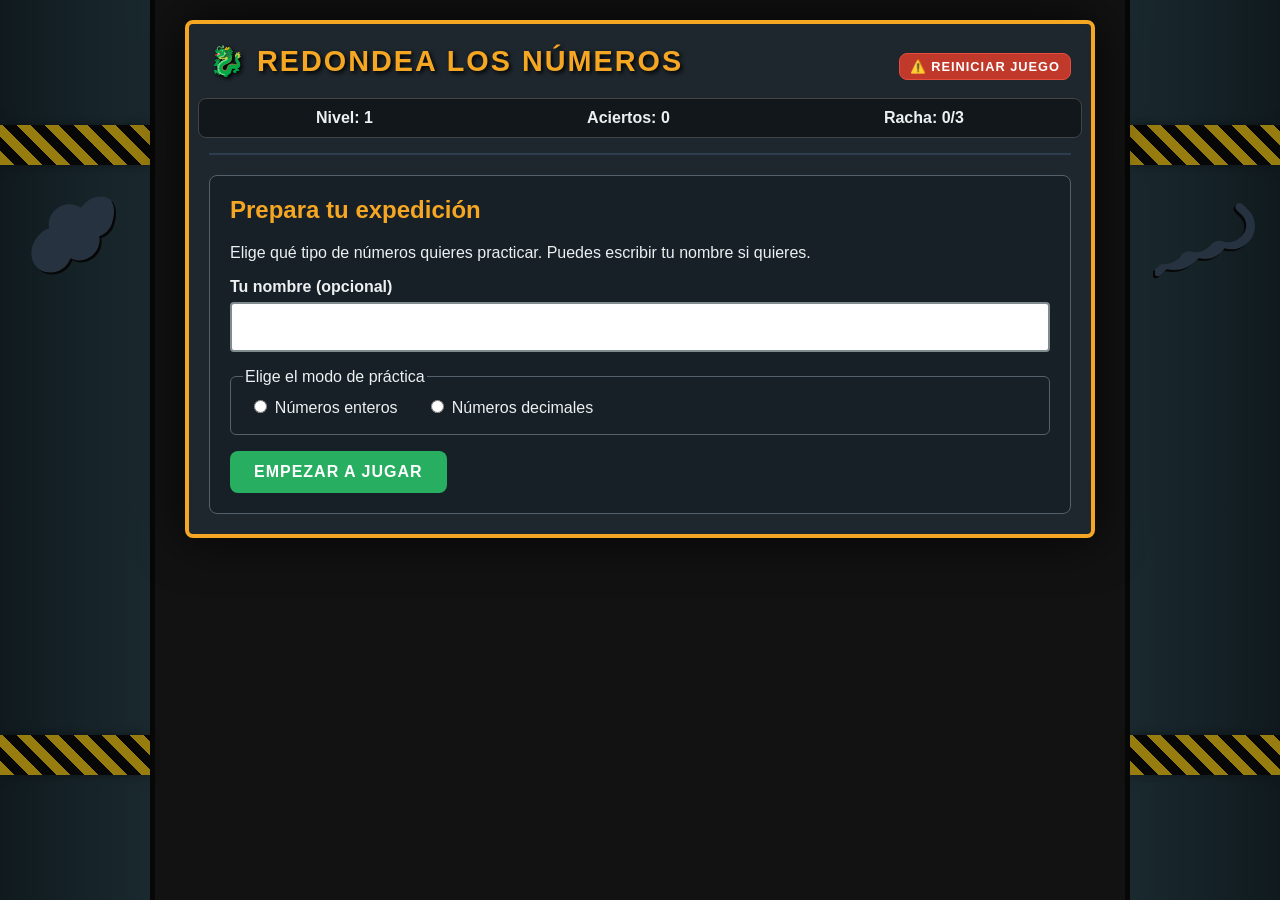
<file: index.html>
<!DOCTYPE html><html lang="es"><head><meta http-equiv="Content-Security-Policy" content="default-src 'self'; script-src 'self'; style-src 'self'; img-src 'self' data:; connect-src 'self'; object-src 'none'; base-uri 'self'; form-action 'self'">
    <meta charset="UTF-8">
    <meta name="viewport" content="width=device-width, initial-scale=1.0">
    <title>Redondea los números: Edición Jurásica</title>
    <link rel="stylesheet" href="styles.css">
</head>
<body>

<!-- Decoración Lateral Izquierda -->
<div class="side-panel side-left">
    <div class="caution-tape"></div>
    <svg class="dino-svg" viewBox="0 0 24 24">
        <path d="M20.6,3.6c-0.9-0.8-2.3-1.1-3.9-0.6c-1.3,0.4-2.4,1.3-3.2,2.4c-0.8-0.5-1.8-0.8-2.8-0.8c-2.8,0-5,2.2-5,5c0,0.3,0,0.5,0.1,0.8C4.2,10.9,2.8,12.3,2,14.1c-0.5,1.1-0.6,2.4-0.3,3.6c0.4,1.6,1.6,2.8,3.2,3.2c0.4,0.1,0.8,0.1,1.2,0.1c2.2,0,4.1-1.4,4.8-3.4c0.6,0.3,1.3,0.5,2,0.5c2.8,0,5-2.2,5-5c0-0.3,0-0.5-0.1-0.8c1.6-0.5,2.9-1.9,3.2-3.6C21.6,6.8,21.5,5,20.6,3.6z"></path>
    </svg>
    <div class="caution-tape caution-tape-lower"></div>
</div>

<!-- Decoración Lateral Derecha -->
<div class="side-panel side-right">
    <div class="caution-tape"></div>
    <svg class="dino-svg" viewBox="0 0 24 24" >
        <path d="M22,19c-1.7,0-3.2-0.8-4.2-2.1c-0.5-0.6-1.2-1-2-1c-0.2,0-0.4,0-0.6,0.1c-1.6,0.4-3.3-0.2-4.4-1.5c-0.6-0.7-1.5-1.1-2.4-1.1c-0.3,0-0.6,0.1-0.9,0.2c-1.6,0.5-3.4-0.2-4.5-1.6C1.8,10.6,1.8,8.7,3,7.4l1.4-1.4c0.4-0.4,0.4-1,0-1.4s-1-0.4-1.4,0L1.6,6C-0.5,8.1-0.5,11.5,1.5,13.6c1.5,1.6,3.7,2.2,5.8,1.6c0.2,0.2,0.4,0.5,0.7,0.8c1.4,1.5,3.5,2.1,5.5,1.5c0.2,0.2,0.5,0.5,0.8,0.8c1.3,1.4,3.2,2.1,5.1,2.1c0.6,0,1.2-0.1,1.8-0.2l1.4,1.4c0.4,0.4,1,0.4,1.4,0s0.4-1,0-1.4L22.6,19C22.4,19,22.2,19,22,19z"></path>
    </svg>
    <div class="caution-tape caution-tape-lower"></div>
</div>

<div class="main-layout">
    <div class="game-container">
        <header>
            <div class="header-top-row">
                <h1><span id="dino-icon">🦖</span> Redondea los Números</h1>
                <button id="btn-reset" class="btn-reset">⚠️ Reiniciar Juego</button>
            </div>
            <div class="stats-bar">
                <span id="level-display">Nivel: 1</span>
                <span id="score-display">Aciertos: 0</span>
                <span id="streak-display">Racha: 0/3</span>
            </div>
        </header>

        <section id="start-screen" class="start-screen" aria-labelledby="start-title">
            <h2 id="start-title">Prepara tu expedición</h2>
            <p>Elige qué tipo de números quieres practicar. Puedes escribir tu nombre si quieres.</p>
            <label for="player-name">Tu nombre (opcional)</label>
            <input id="player-name" type="text" maxlength="40" autocomplete="off">
            <fieldset>
                <legend>Elige el modo de práctica</legend>
                <label><input type="radio" name="game-mode" value="integer"> Números enteros</label>
                <label><input type="radio" name="game-mode" value="decimal"> Números decimales</label>
            </fieldset>
            <button id="btn-start" class="btn-check" type="button">Empezar a jugar</button>
        </section>

        <main id="game-board" hidden>
            <!-- Pregunta en formato frase -->
            <div class="question-box" aria-live="polite">
                Redondea el número <span id="question-number-display" class="highlight-number">000</span> a las <span id="question-target-display" class="highlight-text">...</span>
            </div>

            <div class="input-wrapper">
                <table role="grid" aria-label="Tabla de valor posicional, desde decenas de millón hasta milésimas">
                    <thead>
                        <tr>
                            <th>Número a redondear</th>
                            <th class="integer-large-column">Dmi<br><span class="table-detail">Dec. Millón</span></th>
                            <th class="integer-large-column">M<br><span class="table-detail">Millones</span></th>
                            <th class="integer-large-column">CM<br><span class="table-detail">Cent. Millar</span></th>
                            <th class="integer-large-column">DM<br><span class="table-detail">Dec. Millar</span></th>
                            <th>UM<br><span class="table-detail">Uni. Millar</span></th>
                            <th>C<br><span class="table-detail">Centenas</span></th>
                            <th>D<br><span class="table-detail">Decenas</span></th>
                            <th>U<br><span class="table-detail">Unidades</span></th>
                            <th class="decimal-column decimal-separator-column" aria-label="Coma decimal"><span aria-label="Coma decimal">,</span></th>
                            <th class="decimal-column">d<br><span class="table-detail">Décimas</span></th>
                            <th class="decimal-column">c<br><span class="table-detail">Centésimas</span></th>
                            <th class="decimal-column">m<br><span class="table-detail">Milésimas</span></th>
                        </tr>
                    </thead>
                    <tbody>
                        <!-- Fila 1: Descomposición -->
                        <tr class="row-decompose">
                            <td class="col-number">
                                <span class="row-label">1. Coloca el número:</span>
                                <span id="table-original-number" class="original-number"></span>
                            </td>
                            <td class="integer-large-column"><label class="digit-input-label" for="src-dmi">Decenas de millón del número original</label><input type="text" id="src-dmi" maxlength="1" aria-label="Decenas de millón del número original"></td>
                            <td class="integer-large-column"><label class="digit-input-label" for="src-m">Millones del número original</label><input type="text" id="src-m" maxlength="1" aria-label="Millones del número original"></td>
                            <td class="integer-large-column"><label class="digit-input-label" for="src-cm">Centenas de millar del número original</label><input type="text" id="src-cm" maxlength="1" aria-label="Centenas de millar del número original"></td>
                            <td class="integer-large-column"><label class="digit-input-label" for="src-dm">Decenas de millar del número original</label><input type="text" id="src-dm" maxlength="1" aria-label="Decenas de millar del número original"></td>
                            <td><label class="digit-input-label" for="src-um">Unidades de millar del número original</label><input type="text" id="src-um" maxlength="1" aria-label="Unidades de millar del número original"></td>
                            <td><label class="digit-input-label" for="src-c">Centenas del número original</label><input type="text" id="src-c" maxlength="1" aria-label="Centenas del número original"></td>
                            <td><label class="digit-input-label" for="src-d">Decenas del número original</label><input type="text" id="src-d" maxlength="1" aria-label="Decenas del número original"></td>
                            <td><label class="digit-input-label" for="src-u">Unidades del número original</label><input type="text" id="src-u" maxlength="1" aria-label="Unidades del número original"></td>
                            <td class="decimal-column decimal-separator-column" aria-label="Coma decimal"><span>,</span></td>
                            <td class="decimal-column"><label class="digit-input-label" for="src-tenths">Décimas del número original</label><input type="text" id="src-tenths" maxlength="1" aria-label="Décimas del número original"></td>
                            <td class="decimal-column"><label class="digit-input-label" for="src-hundredths">Centésimas del número original</label><input type="text" id="src-hundredths" maxlength="1" aria-label="Centésimas del número original"></td>
                            <td class="decimal-column"><label class="digit-input-label" for="src-thousandths">Milésimas del número original</label><input type="text" id="src-thousandths" maxlength="1" aria-label="Milésimas del número original"></td>
                        </tr>
                        
                        <tr class="spacer-row"><td colspan="13"></td></tr>

                        <!-- Fila 2: Resultado -->
                        <tr class="row-round">
                            <td class="col-number">
                                <span class="row-label">2. Resultado:</span>
                                <span class="rounded-label">Redondeado</span>
                            </td>
                            <td class="integer-large-column"><label class="digit-input-label" for="res-dmi">Decenas de millón del resultado redondeado</label><input type="text" id="res-dmi" maxlength="1" aria-label="Decenas de millón del resultado redondeado"></td>
                            <td class="integer-large-column"><label class="digit-input-label" for="res-m">Millones del resultado redondeado</label><input type="text" id="res-m" maxlength="1" aria-label="Millones del resultado redondeado"></td>
                            <td class="integer-large-column"><label class="digit-input-label" for="res-cm">Centenas de millar del resultado redondeado</label><input type="text" id="res-cm" maxlength="1" aria-label="Centenas de millar del resultado redondeado"></td>
                            <td class="integer-large-column"><label class="digit-input-label" for="res-dm">Decenas de millar del resultado redondeado</label><input type="text" id="res-dm" maxlength="1" aria-label="Decenas de millar del resultado redondeado"></td>
                            <td><label class="digit-input-label" for="res-um">Unidades de millar del resultado redondeado</label><input type="text" id="res-um" maxlength="1" aria-label="Unidades de millar del resultado redondeado"></td>
                            <td><label class="digit-input-label" for="res-c">Centenas del resultado redondeado</label><input type="text" id="res-c" maxlength="1" aria-label="Centenas del resultado redondeado"></td>
                            <td><label class="digit-input-label" for="res-d">Decenas del resultado redondeado</label><input type="text" id="res-d" maxlength="1" aria-label="Decenas del resultado redondeado"></td>
                            <td><label class="digit-input-label" for="res-u">Unidades del resultado redondeado</label><input type="text" id="res-u" maxlength="1" aria-label="Unidades del resultado redondeado"></td>
                            <td class="decimal-column decimal-separator-column" aria-label="Coma decimal"><span>,</span></td>
                            <td class="decimal-column"><label class="digit-input-label" for="res-tenths">Décimas del resultado redondeado</label><input type="text" id="res-tenths" maxlength="1" aria-label="Décimas del resultado redondeado"></td>
                            <td class="decimal-column"><label class="digit-input-label" for="res-hundredths">Centésimas del resultado redondeado</label><input type="text" id="res-hundredths" maxlength="1" aria-label="Centésimas del resultado redondeado"></td>
                            <td class="decimal-column"><label class="digit-input-label" for="res-thousandths">Milésimas del resultado redondeado</label><input type="text" id="res-thousandths" maxlength="1" aria-label="Milésimas del resultado redondeado"></td>
                        </tr>
                    </tbody>
                </table>
            </div>

            <div id="feedback-area" role="alert"></div>

            <div class="controls">
                <button id="btn-check" class="btn-check">Comprobar ✅</button>
                <button id="btn-hint" class="btn-hint">Pista 💡</button>
                <button id="btn-solve" class="btn-solve">Ver Solución 👁️</button>
                <button id="btn-custom" class="btn-custom">🛠️ Elegir Número</button>
                <button id="btn-next" class="btn-next">Siguiente ➡️</button>
            </div>
        </main>
    </div>
</div>

<!-- MODAL DE NIVEL -->
<div id="level-modal" class="modal-overlay">
    <div class="modal-content" role="dialog" aria-modal="true" aria-labelledby="level-modal-title">
        <div id="level-modal-title" class="modal-title">¡Nivel Completado!</div>
        <div class="modal-icon">🦖🔓</div>
        <p class="modal-intro">¡Acceso concedido a la siguiente zona!</p>
        <p class="modal-secondary">Nueva dificultad desbloqueada.</p>
        <button id="btn-level-continue" class="button btn-modal">Continuar Expedición</button>
    </div>
</div>

<!-- MODAL DE NÚMERO PERSONALIZADO -->
<div id="custom-modal" class="modal-overlay">
    <div class="modal-content" role="dialog" aria-modal="true" aria-labelledby="custom-modal-title">
        <div id="custom-modal-title" class="modal-title">Configurar Misión</div>
        <p class="custom-intro">Introduce un número para practicar.</p>
        
        <div class="custom-form-group">
            <label for="custom-input-number">1. Escribe el número:</label>
            <input type="text" id="custom-input-number" placeholder="Ej: 1450 o 12,5" inputmode="decimal" aria-describedby="custom-number-help">
            <small id="custom-number-help">Enteros: de 0 a 9 999 999. Decimales: de 0 a 9 999,999.</small>
        </div>

        <div class="custom-form-group">
            <label for="custom-target-select">2. ¿A qué quieres redondear?</label>
            <select id="custom-target-select" disabled="">
                <option value="">-- Escribe un número primero --</option>
            </select>
        </div>

        <button id="btn-custom-start" class="button btn-modal">¡A jugar!</button>
        <button id="btn-custom-cancel" class="button btn-cancel">Cancelar</button>
    </div>
</div>

<script src="app.js" defer></script>



</body></html>
</file>
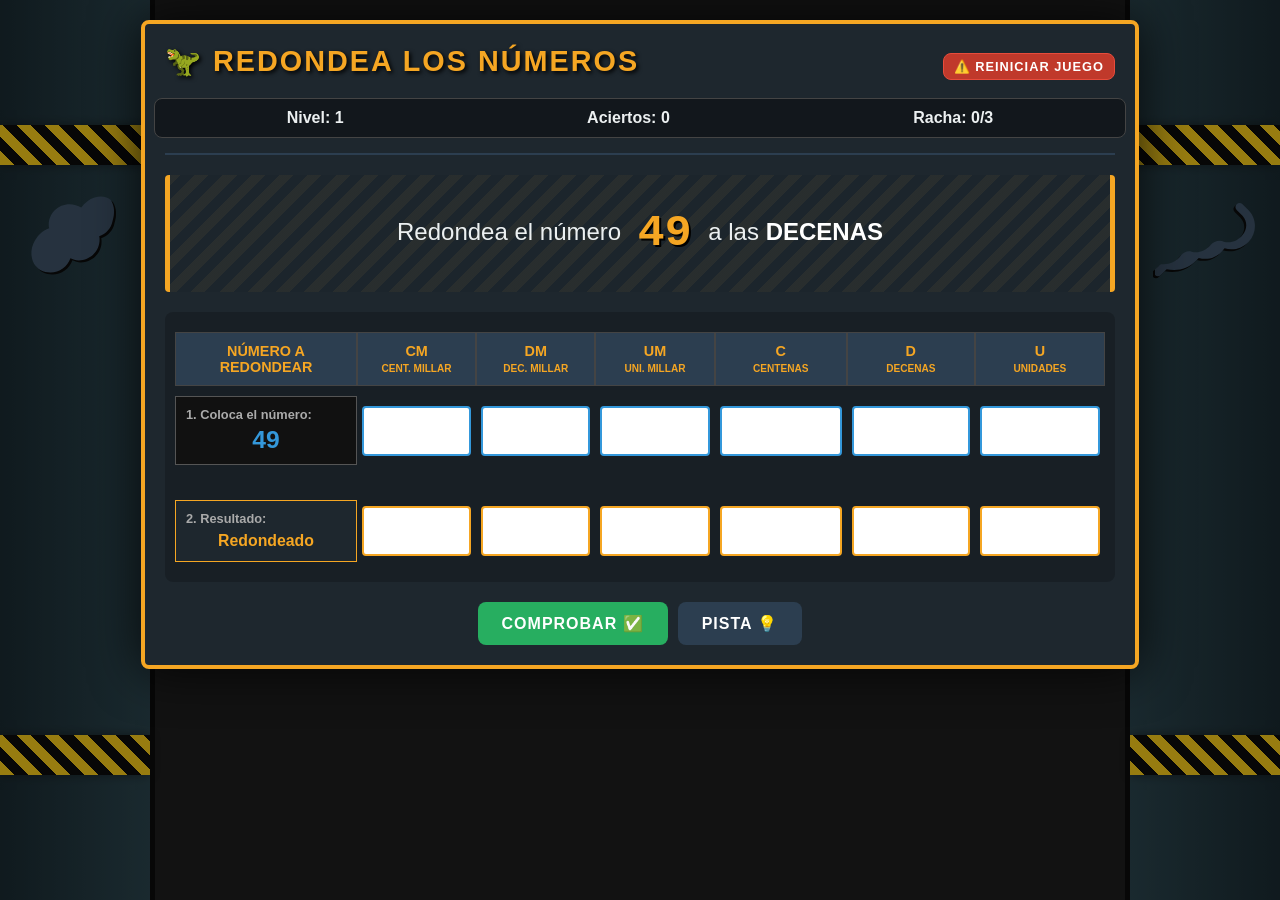
<file: Redondea Numeros.html>
<!DOCTYPE html><html lang="es"><head><meta name="x-poe-datastore-behavior" content="local_only"><meta http-equiv="Content-Security-Policy" content="default-src 'self' 'unsafe-inline' 'unsafe-eval' data: blob: https://cdnjs.cloudflare.com https://cdn.jsdelivr.net https://code.jquery.com https://unpkg.com https://d3js.org https://threejs.org https://cdn.plot.ly https://stackpath.bootstrapcdn.com https://maps.googleapis.com https://cdn.tailwindcss.com https://ajax.googleapis.com https://kit.fontawesome.com https://cdn.datatables.net https://maxcdn.bootstrapcdn.com https://code.highcharts.com https://tako-static-assets-production.s3.amazonaws.com https://www.youtube.com https://fonts.googleapis.com https://fonts.gstatic.com https://pfst.cf2.poecdn.net https://puc.poecdn.net https://i.imgur.com https://wikimedia.org https://*.icons8.com https://*.giphy.com https://picsum.photos https://images.unsplash.com; frame-src 'self' https://www.youtube.com https://trytako.com; child-src 'self'; manifest-src 'self'; worker-src 'self'; upgrade-insecure-requests; block-all-mixed-content;">
    <meta charset="UTF-8">
    <meta name="viewport" content="width=device-width, initial-scale=1.0">
    <title>Redondea los números: Edición Jurásica</title>
    <style>
        :root {
            --primary-color: #f5a623; /* Ámbar jurásico */
            --secondary-color: #2c3e50; /* Gris oscuro */
            --bg-color: #121212; /* Fondo casi negro */
            --panel-bg: #1e272e;
            --text-color: #ecf0f1;
            --success: #27ae60;
            --error: #c0392b;
            --border-radius: 8px;
            --input-bg: #fff;
            --warning-stripe: repeating-linear-gradient(
                45deg,
                #f1c40f,
                #f1c40f 10px,
                #000 10px,
                #000 20px
            );
        }

        body {
            font-family: 'Segoe UI', Tahoma, Geneva, Verdana, sans-serif;
            background-color: var(--bg-color);
            color: var(--text-color);
            margin: 0;
            padding: 0;
            min-height: 100vh;
            display: flex;
            justify-content: center;
            overflow-x: hidden;
        }

        /* --- DECORACIÓN LATERAL (JURASSIC THEME) --- */
        .side-panel {
            width: 150px;
            height: 100vh;
            position: fixed;
            top: 0;
            display: flex;
            flex-direction: column;
            align-items: center;
            justify-content: center;
            z-index: 0;
            opacity: 0.6;
        }

        .side-left { left: 0; border-right: 5px solid #000; background: linear-gradient(to right, #0f2027, #203a43); }
        .side-right { right: 0; border-left: 5px solid #000; background: linear-gradient(to left, #0f2027, #203a43); }

        .caution-tape {
            width: 100%;
            height: 40px;
            background: var(--warning-stripe);
            margin: 20px 0;
            box-shadow: 0 0 10px rgba(0,0,0,0.5);
        }

        .dino-svg {
            width: 100px;
            height: 100px;
            fill: #34495e;
            filter: drop-shadow(2px 2px 0px #000);
        }

        /* --- CONTENEDOR PRINCIPAL --- */
        .main-layout {
            position: relative;
            z-index: 1;
            padding: 20px;
            width: 100%;
            max-width: 950px;
            display: flex;
            flex-direction: column;
            align-items: center;
        }

        .game-container {
            background-color: var(--panel-bg);
            border: 4px solid var(--primary-color);
            border-radius: var(--border-radius);
            padding: 20px;
            width: 100%;
            box-shadow: 0 0 50px rgba(0, 0, 0, 0.8);
            position: relative;
        }

        /* Header & Stats */
        header {
            display: flex;
            flex-direction: column;
            align-items: center;
            margin-bottom: 20px;
            border-bottom: 2px solid var(--secondary-color);
            padding-bottom: 15px;
            position: relative;
        }

        h1 {
            color: var(--primary-color);
            text-transform: uppercase;
            letter-spacing: 2px;
            margin: 0 0 10px 0;
            font-size: 1.8rem;
            text-shadow: 2px 2px 4px #000;
        }

        .header-top-row {
            width: 100%;
            display: flex;
            justify-content: space-between;
            align-items: center;
            margin-bottom: 10px;
        }

        .btn-reset {
            background-color: #c0392b;
            color: white;
            font-size: 0.8rem;
            padding: 5px 10px;
            border: 1px solid #e74c3c;
        }

        .stats-bar {
            display: flex;
            justify-content: space-around;
            width: 100%;
            font-weight: bold;
            background: rgba(0,0,0,0.4);
            padding: 10px;
            border-radius: var(--border-radius);
            border: 1px solid #444;
        }

        /* Question Area */
        .question-box {
            text-align: center;
            font-size: 1.5rem;
            margin: 20px 0;
            padding: 25px;
            background: repeating-linear-gradient(
                -45deg,
                rgba(245, 166, 35, 0.05),
                rgba(245, 166, 35, 0.05) 10px,
                rgba(0, 0, 0, 0.05) 10px,
                rgba(0, 0, 0, 0.05) 20px
            );
            border-left: 5px solid var(--primary-color);
            border-right: 5px solid var(--primary-color);
            line-height: 1.5;
            border-radius: 4px;
        }

        .highlight-number {
            color: var(--primary-color);
            font-weight: 900;
            font-family: 'Courier New', Courier, monospace;
            font-size: 2.8rem;
            padding: 0 10px;
            vertical-align: middle;
            text-shadow: 2px 2px 0px #000;
        }

        .highlight-text {
            color: #fff;
            font-weight: bold;
            text-decoration: underline decoration-var(--primary-color);
            text-transform: uppercase;
        }

        /* Input Table */
        .input-wrapper {
            overflow-x: auto;
            margin-bottom: 20px;
            background: rgba(0,0,0,0.2);
            padding: 10px;
            border-radius: 8px;
        }

        table {
            width: 100%;
            border-collapse: separate;
            border-spacing: 0 10px;
            min-width: 700px;
        }

        th {
            background-color: var(--secondary-color);
            color: var(--primary-color);
            padding: 10px;
            font-size: 0.9rem;
            text-transform: uppercase;
            border: 1px solid #444;
        }

        .col-number {
            width: 160px;
            background-color: #111;
            font-weight: bold;
            font-size: 1.1rem;
            color: #fff;
            border: 1px solid #555;
            vertical-align: middle;
            padding: 10px;
        }

        td { padding: 5px; text-align: center; }

        /* Input Styling */
        input[type="text"], input[type="number"] {
            width: 100%;
            height: 50px;
            font-size: 1.5rem;
            text-align: center;
            background-color: var(--input-bg);
            color: #000;
            border: 2px solid #7f8c8d;
            border-radius: 4px;
            box-sizing: border-box;
            font-family: 'Courier New', monospace;
            transition: border 0.2s, background 0.2s;
        }

        input[type="text"]:focus {
            border-color: var(--primary-color);
            outline: none;
            background-color: #fff8e1;
        }

        .row-label {
            font-size: 0.8rem; 
            display: block; 
            color: #aaa; 
            margin-bottom: 4px;
            text-align: left;
        }

        .row-decompose input { border-color: #3498db; }
        .row-round input { border-color: var(--primary-color); font-weight: bold; }

        /* Controls */
        .controls {
            display: flex;
            flex-wrap: wrap;
            gap: 10px;
            justify-content: center;
            margin-top: 20px;
        }

        button {
            padding: 12px 24px;
            font-size: 1rem;
            cursor: pointer;
            border: none;
            border-radius: var(--border-radius);
            font-weight: bold;
            transition: transform 0.1s, opacity 0.2s, box-shadow 0.2s;
            text-transform: uppercase;
            letter-spacing: 1px;
        }

        button:active { transform: scale(0.98); }
        button:hover { box-shadow: 0 0 10px rgba(255,255,255,0.2); }
        
        .btn-check { background-color: var(--success); color: white; }
        .btn-next { background-color: var(--primary-color); color: #000; display: none; }
        .btn-hint { background-color: var(--secondary-color); color: white; }
        .btn-solve { background-color: #7f8c8d; color: white; display: none; /* Oculto inicialmente */ }

        /* Feedback Area */
        #feedback-area {
            margin-top: 20px;
            padding: 15px;
            border-radius: var(--border-radius);
            text-align: center;
            display: none;
            animation: fadeIn 0.3s ease-in;
        }

        /* --- MODAL DE NIVEL --- */
        .modal-overlay {
            position: fixed;
            top: 0; left: 0; width: 100%; height: 100%;
            background: rgba(0,0,0,0.85);
            backdrop-filter: blur(5px);
            z-index: 1000;
            display: none;
            justify-content: center;
            align-items: center;
        }

        .modal-content {
            background: #1e272e;
            border: 4px solid var(--primary-color);
            padding: 40px;
            text-align: center;
            border-radius: 15px;
            box-shadow: 0 0 50px var(--primary-color);
            max-width: 500px;
            width: 90%;
            animation: popIn 0.5s cubic-bezier(0.175, 0.885, 0.32, 1.275);
            position: relative;
            overflow: hidden;
        }

        /* Cinta de precaución en el modal */
        .modal-content::before {
            content: "";
            position: absolute;
            top: 0; left: 0; width: 100%; height: 15px;
            background: var(--warning-stripe);
        }
        .modal-content::after {
            content: "";
            position: absolute;
            bottom: 0; left: 0; width: 100%; height: 15px;
            background: var(--warning-stripe);
        }

        .modal-title {
            font-size: 2rem;
            color: var(--primary-color);
            margin-bottom: 10px;
            text-transform: uppercase;
        }

        .modal-icon {
            font-size: 4rem;
            margin: 20px 0;
            display: block;
        }

        .btn-modal {
            background-color: var(--primary-color);
            color: #000;
            margin-top: 20px;
            font-size: 1.2rem;
            width: 100%;
        }

        @keyframes fadeIn { from { opacity: 0; } to { opacity: 1; } }
        @keyframes popIn { from { transform: scale(0.5); opacity: 0; } to { transform: scale(1); opacity: 1; } }

        .feedback-success { background-color: rgba(39, 174, 96, 0.2); border: 1px solid var(--success); }
        .feedback-error { background-color: rgba(192, 57, 43, 0.2); border: 1px solid var(--error); }
        .feedback-warning { background-color: rgba(243, 156, 18, 0.2); border: 1px solid #f39c12; }

        /* Responsive */
        @media (max-width: 1100px) {
            .side-panel { display: none; }
        }

        @media (max-width: 600px) {
            h1 { font-size: 1.4rem; }
            .question-box { font-size: 1.1rem; }
            .highlight-number { font-size: 2rem; display: block; margin: 5px 0; }
            td input { font-size: 1.2rem; height: 40px; }
            th { font-size: 0.7rem; padding: 5px; }
            .col-number { width: 90px; font-size: 0.9rem; }
            .header-top-row { flex-direction: column; gap: 10px; }
        }
    </style>
<script src="https://puc.poecdn.net/authenticated_preview_page/syncedState.3f7572448765332f3047.js"></script></head>
<body>

<!-- Decoración Lateral Izquierda -->
<div class="side-panel side-left">
    <div class="caution-tape"></div>
    <svg class="dino-svg" viewBox="0 0 24 24">
        <path d="M20.6,3.6c-0.9-0.8-2.3-1.1-3.9-0.6c-1.3,0.4-2.4,1.3-3.2,2.4c-0.8-0.5-1.8-0.8-2.8-0.8c-2.8,0-5,2.2-5,5c0,0.3,0,0.5,0.1,0.8C4.2,10.9,2.8,12.3,2,14.1c-0.5,1.1-0.6,2.4-0.3,3.6c0.4,1.6,1.6,2.8,3.2,3.2c0.4,0.1,0.8,0.1,1.2,0.1c2.2,0,4.1-1.4,4.8-3.4c0.6,0.3,1.3,0.5,2,0.5c2.8,0,5-2.2,5-5c0-0.3,0-0.5-0.1-0.8c1.6-0.5,2.9-1.9,3.2-3.6C21.6,6.8,21.5,5,20.6,3.6z"></path>
    </svg>
    <div class="caution-tape" style="margin-top: 50vh"></div>
</div>

<!-- Decoración Lateral Derecha -->
<div class="side-panel side-right">
    <div class="caution-tape"></div>
    <svg class="dino-svg" viewBox="0 0 24 24" style="transform: scaleX(-1);">
        <path d="M22,19c-1.7,0-3.2-0.8-4.2-2.1c-0.5-0.6-1.2-1-2-1c-0.2,0-0.4,0-0.6,0.1c-1.6,0.4-3.3-0.2-4.4-1.5c-0.6-0.7-1.5-1.1-2.4-1.1c-0.3,0-0.6,0.1-0.9,0.2c-1.6,0.5-3.4-0.2-4.5-1.6C1.8,10.6,1.8,8.7,3,7.4l1.4-1.4c0.4-0.4,0.4-1,0-1.4s-1-0.4-1.4,0L1.6,6C-0.5,8.1-0.5,11.5,1.5,13.6c1.5,1.6,3.7,2.2,5.8,1.6c0.2,0.2,0.4,0.5,0.7,0.8c1.4,1.5,3.5,2.1,5.5,1.5c0.2,0.2,0.5,0.5,0.8,0.8c1.3,1.4,3.2,2.1,5.1,2.1c0.6,0,1.2-0.1,1.8-0.2l1.4,1.4c0.4,0.4,1,0.4,1.4,0s0.4-1,0-1.4L22.6,19C22.4,19,22.2,19,22,19z"></path>
    </svg>
    <div class="caution-tape" style="margin-top: 50vh"></div>
</div>

<div class="main-layout">
    <div class="game-container">
        <header>
            <div class="header-top-row">
                <h1><span id="dino-icon">🦖</span> Redondea los Números</h1>
                <button id="btn-reset" class="btn-reset" onclick="game.resetGame()">⚠️ Reiniciar Juego</button>
            </div>
            <div class="stats-bar">
                <span id="level-display">Nivel: 1</span>
                <span id="score-display">Aciertos: 0</span>
                <span id="streak-display">Racha: 0/3</span>
            </div>
        </header>

        <main>
            <!-- Pregunta en formato frase -->
            <div class="question-box" aria-live="polite">
                Redondea el número <span id="question-number-display" class="highlight-number">000</span> a las <span id="question-target-display" class="highlight-text">...</span>
            </div>

            <div class="input-wrapper">
                <table role="grid" aria-label="Tabla de valor posicional">
                    <thead>
                        <tr>
                            <th>Número a redondear</th>
                            <th>CM<br><span style="font-size:0.7em">Cent. Millar</span></th>
                            <th>DM<br><span style="font-size:0.7em">Dec. Millar</span></th>
                            <th>UM<br><span style="font-size:0.7em">Uni. Millar</span></th>
                            <th>C<br><span style="font-size:0.7em">Centenas</span></th>
                            <th>D<br><span style="font-size:0.7em">Decenas</span></th>
                            <th>U<br><span style="font-size:0.7em">Unidades</span></th>
                        </tr>
                    </thead>
                    <tbody>
                        <!-- Fila 1: Descomposición -->
                        <tr class="row-decompose">
                            <td class="col-number">
                                <span class="row-label">1. Coloca el número:</span>
                                <span id="table-original-number" style="font-size:1.4em; color: #3498db;"></span>
                            </td>
                            <td><input type="text" id="src-cm" maxlength="1"></td>
                            <td><input type="text" id="src-dm" maxlength="1"></td>
                            <td><input type="text" id="src-um" maxlength="1"></td>
                            <td><input type="text" id="src-c" maxlength="1"></td>
                            <td><input type="text" id="src-d" maxlength="1"></td>
                            <td><input type="text" id="src-u" maxlength="1"></td>
                        </tr>
                        
                        <tr><td colspan="7" style="height:5px; background:transparent;"></td></tr>

                        <!-- Fila 2: Resultado -->
                        <tr class="row-round">
                            <td class="col-number" style="background-color: #1e272e; border-color: var(--primary-color);">
                                <span class="row-label">2. Resultado:</span>
                                <span style="color:var(--primary-color); font-size:0.9em;">Redondeado</span>
                            </td>
                            <td><input type="text" id="res-cm" maxlength="1"></td>
                            <td><input type="text" id="res-dm" maxlength="1"></td>
                            <td><input type="text" id="res-um" maxlength="1"></td>
                            <td><input type="text" id="res-c" maxlength="1"></td>
                            <td><input type="text" id="res-d" maxlength="1"></td>
                            <td><input type="text" id="res-u" maxlength="1"></td>
                        </tr>
                    </tbody>
                </table>
            </div>

            <div id="feedback-area" role="alert"></div>

            <div class="controls">
                <button id="btn-check" class="btn-check" onclick="game.checkAnswer()">Comprobar ✅</button>
                <button id="btn-hint" class="btn-hint" onclick="game.showHint()">Pista 💡</button>
                <button id="btn-solve" class="btn-solve" onclick="game.showSolution()">Ver Solución 👁️</button>
                <button id="btn-next" class="btn-next" onclick="game.nextQuestion()">Siguiente ➡️</button>
            </div>
        </main>
    </div>
</div>

<!-- MODAL DE NIVEL -->
<div id="level-modal" class="modal-overlay">
    <div class="modal-content">
        <div class="modal-title">¡Nivel Completado!</div>
        <div class="modal-icon">🦖🔓</div>
        <p style="font-size: 1.2rem;">¡Acceso concedido a la siguiente zona!</p>
        <p style="color: #aaa;">Nueva dificultad desbloqueada.</p>
        <button class="button btn-modal" onclick="game.closeModal()">Continuar Expedición</button>
    </div>
</div>

<script>
const Game = {
    state: {
        level: 1, 
        score: 0,
        streak: 0, 
        streakTarget: 3, 
        currentNumber: 0,
        currentTarget: '', 
        currentTargetValue: 10, 
        isAnswered: false
    },

    dinoEmojis: ['🦖', '🦕', '🦎', '🐊', '🐉', '🦴', '🥚'],

    places: [
        { val: 1, label: 'unidades', id: 'u' },
        { val: 10, label: 'decenas', id: 'd' },
        { val: 100, label: 'centenas', id: 'c' },
        { val: 1000, label: 'unidades de millar', id: 'um' },
        { val: 10000, label: 'decenas de millar', id: 'dm' },
        { val: 100000, label: 'centenas de millar', id: 'cm' }
    ],

    init: function() {
        this.randomizeHeaderDino();
        this.loadProgress();
        this.setupInputs();
        this.nextQuestion();
    },

    randomizeHeaderDino: function() {
        const randomIndex = Math.floor(Math.random() * this.dinoEmojis.length);
        document.getElementById('dino-icon').textContent = this.dinoEmojis[randomIndex];
    },

    loadProgress: function() {
        try {
            const saved = localStorage.getItem('jurassicRoundGame_v4');
            if (saved) {
                const data = JSON.parse(saved);
                this.state.level = data.level || 1;
                this.state.score = data.score || 0;
            }
        } catch (e) {
            console.warn("Modo Sandbox: Sin persistencia.");
        }
        this.updateStats();
    },

    saveProgress: function() {
        try {
            localStorage.setItem('jurassicRoundGame_v4', JSON.stringify({
                level: this.state.level,
                score: this.state.score
            }));
        } catch (e) {}
    },

    resetGame: function() {
        if(!confirm("¿Estás seguro de que quieres reiniciar todo el progreso?")) return;
        
        try {
            localStorage.removeItem('jurassicRoundGame_v4');
        } catch (e) {}
        
        this.state.level = 1;
        this.state.score = 0;
        this.state.streak = 0;
        this.state.isAnswered = false;
        
        this.randomizeHeaderDino(); // Nuevo dino al reiniciar
        this.updateStats();
        this.nextQuestion();
        this.showFeedback("Sistema reiniciado. Bienvenido de nuevo al parque.", "neutral");
    },

    setupInputs: function() {
        const inputs = document.querySelectorAll('input[type="text"]');
        
        // Orden lógico de los inputs para el salto automático
        const inputOrder = [
            'src-cm', 'src-dm', 'src-um', 'src-c', 'src-d', 'src-u',
            'res-cm', 'res-dm', 'res-um', 'res-c', 'res-d', 'res-u'
        ];

        inputs.forEach(inp => {
            inp.addEventListener('input', (e) => {
                // Solo números
                e.target.value = e.target.value.replace(/[^0-9]/g, '');
                
                // Auto-focus al siguiente campo si se escribe un dígito
                if (e.target.value.length === 1) {
                    const currentId = e.target.id;
                    const currentIndex = inputOrder.indexOf(currentId);
                    
                    if (currentIndex !== -1 && currentIndex < inputOrder.length - 1) {
                        const nextId = inputOrder[currentIndex + 1];
                        const nextElement = document.getElementById(nextId);
                        if (nextElement) {
                            nextElement.focus();
                            // Opcional: Seleccionar el contenido si ya hay algo
                            nextElement.select();
                        }
                    }
                }
            });

            inp.addEventListener('keydown', (e) => {
                if(e.key === "Enter") this.checkAnswer();
            });
        });
    },

    nextQuestion: function() {
        this.state.isAnswered = false;
        this.resetUI();

        const digits = this.state.level + 1; 
        let min = Math.pow(10, digits - 1);
        if (min < 11) min = 11; 
        const max = Math.pow(10, digits) - 1;

        this.state.currentNumber = Math.floor(Math.random() * (max - min + 1)) + min;

        const validPlaces = this.places.filter(p => p.val > 1 && p.val <= this.state.currentNumber);
        
        const targetPlace = validPlaces.length > 0 
            ? validPlaces[Math.floor(Math.random() * validPlaces.length)] 
            : this.places[1];

        this.state.currentTarget = targetPlace.label;
        this.state.currentTargetValue = targetPlace.val;

        document.getElementById('question-number-display').textContent = this.formatNumber(this.state.currentNumber);
        document.getElementById('question-target-display').textContent = this.state.currentTarget;
        document.getElementById('table-original-number').textContent = this.formatNumber(this.state.currentNumber);
        
        document.querySelectorAll('input').forEach(i => i.value = '');
    },

    calculateCorrectAnswer: function() {
        const n = this.state.currentNumber;
        const p = this.state.currentTargetValue;
        return Math.round(n / p) * p;
    },

    readNumberFromRow: function(prefix) {
        const ids = ['cm', 'dm', 'um', 'c', 'd', 'u'];
        let total = 0;
        let isEmpty = true;
        
        ids.forEach(suffix => {
            const el = document.getElementById(`${prefix}-${suffix}`);
            if(el.value !== '') {
                isEmpty = false;
                let mult = 1;
                if(suffix === 'd') mult = 10;
                if(suffix === 'c') mult = 100;
                if(suffix === 'um') mult = 1000;
                if(suffix === 'dm') mult = 10000;
                if(suffix === 'cm') mult = 100000;
                total += parseInt(el.value) * mult;
            }
        });
        return { val: total, isEmpty: isEmpty };
    },

    checkAnswer: function() {
        if (this.state.isAnswered) return;

        // PASO 1: Validar descomposición
        const row1 = this.readNumberFromRow('src');
        
        if (row1.isEmpty) {
            this.showFeedback("Paso 1: Primero coloca las cifras del número original en la primera fila.", "warning");
            return;
        }

        if (row1.val !== this.state.currentNumber) {
            this.showFeedback(`Paso 1 Incorrecto: Has escrito mal el número original. Revisa las cifras.`, "warning");
            return;
        }

        // PASO 2: Validar redondeo
        const row2 = this.readNumberFromRow('res');
        if (row2.isEmpty) {
            this.showFeedback("Paso 2: ¡Bien colocado! Ahora escribe el número redondeado en la segunda fila.", "warning");
            return;
        }
        const userResultVal = row2.val;

        const correctNum = this.calculateCorrectAnswer();

        this.state.isAnswered = true;
        const btnNext = document.getElementById('btn-next');
        const btnCheck = document.getElementById('btn-check');

        if (userResultVal === correctNum) {
            this.state.score++;
            this.state.streak++;
            this.showFeedback(`¡Excelente! ${this.state.currentNumber} redondeado a ${this.state.currentTarget} es ${this.formatNumber(correctNum)}.`, "success");
            
            if (this.state.streak >= this.state.streakTarget && this.state.level < 5) {
                this.showLevelModal();
            } else {
                btnCheck.style.display = 'none';
                btnNext.style.display = 'inline-block';
                btnNext.focus();
            }
            
            this.saveProgress();
            this.updateStats();

        } else {
            this.state.streak = 0;
            this.updateStats();
            this.showFeedback(`Has colocado bien el número, pero el redondeo no es correcto. Inténtalo de nuevo o mira la solución.`, "error");
            this.state.isAnswered = false; 
        }
    },

    showLevelModal: function() {
        const modal = document.getElementById('level-modal');
        modal.style.display = 'flex';
    },

    closeModal: function() {
        const modal = document.getElementById('level-modal');
        modal.style.display = 'none';
        this.state.level++;
        this.state.streak = 0;
        this.updateStats();
        this.saveProgress();
        this.nextQuestion();
    },

    showHint: function() {
        const placeVal = this.state.currentTargetValue;
        const digitToCheckVal = placeVal / 10;
        const digit = Math.floor((this.state.currentNumber / digitToCheckVal) % 10);
        
        let msg = `Para redondear a las <b>${this.state.currentTarget}</b>, fíjate en la cifra anterior.<br>`;
        msg += `En ${this.formatNumber(this.state.currentNumber)}, esa cifra es <b>${digit}</b>.<br>`;
        msg += digit >= 5 ? "¡Es 5 o más! Tienes que subir." : "¡Es menos de 5! Se queda igual.";
        
        this.showFeedback(msg, "neutral");
        
        // Mostrar botón de solución al pedir pista
        document.getElementById('btn-solve').style.display = 'inline-block';
    },

    showSolution: function() {
        const correct = this.calculateCorrectAnswer();
        this.showFeedback(`<strong>Solución: ${this.formatNumber(correct)}</strong>`, "neutral");
        
        // Rellenar inputs con la solución
        const strVal = correct.toString();
        const map = ['res-u', 'res-d', 'res-c', 'res-um', 'res-dm', 'res-cm'];
        // Limpiar primero
        map.forEach(id => document.getElementById(id).value = '');
        
        for(let i=0; i < strVal.length; i++) {
            let char = strVal[strVal.length - 1 - i];
            if(i < map.length) document.getElementById(map[i]).value = char;
        }

        this.state.isAnswered = true;
        document.getElementById('btn-check').style.display = 'none';
        document.getElementById('btn-next').style.display = 'inline-block';
    },

    showFeedback: function(msg, type) {
        const el = document.getElementById('feedback-area');
        el.style.display = 'block';
        el.className = ''; 
        el.innerHTML = `<div class="explanation-text">${msg}</div>`;
        if (type === 'success') el.classList.add('feedback-success');
        else if (type === 'error') el.classList.add('feedback-error');
        else if (type === 'warning') el.classList.add('feedback-warning');
        else el.style.background = '#34495e';
    },

    resetUI: function() {
        document.getElementById('feedback-area').style.display = 'none';
        document.getElementById('btn-check').style.display = 'inline-block';
        document.getElementById('btn-next').style.display = 'none';
        // Ocultar botón solución al reiniciar pregunta
        document.getElementById('btn-solve').style.display = 'none';
    },

    updateStats: function() {
        document.getElementById('level-display').textContent = `Nivel: ${this.state.level}`;
        document.getElementById('score-display').textContent = `Aciertos: ${this.state.score}`;
        document.getElementById('streak-display').textContent = `Racha: ${this.state.streak}/${this.state.streakTarget}`;
    },

    formatNumber: function(num) {
        return num.toString().replace(/\B(?=(\d{3})+(?!\d))/g, " ");
    }
};

window.game = Game;

window.onload = function() {
    Game.init();
};
</script>



</body></html>
</file>
<file: styles.css>
:root {
            --primary-color: #f5a623; /* Ámbar jurásico */
            --secondary-color: #2c3e50; /* Gris oscuro */
            --bg-color: #121212; /* Fondo casi negro */
            --panel-bg: #1e272e;
            --text-color: #ecf0f1;
            --success: #27ae60;
            --error: #c0392b;
            --border-radius: 8px;
            --input-bg: #fff;
            --warning-stripe: repeating-linear-gradient(
                45deg,
                #f1c40f,
                #f1c40f 10px,
                #000 10px,
                #000 20px
            );
        }

        body {
            font-family: 'Segoe UI', Tahoma, Geneva, Verdana, sans-serif;
            background-color: var(--bg-color);
            color: var(--text-color);
            margin: 0;
            padding: 0;
            min-height: 100vh;
            display: flex;
            justify-content: center;
            overflow-x: hidden;
        }

        /* --- DECORACIÓN LATERAL (JURASSIC THEME) --- */
        .side-panel {
            width: 150px;
            height: 100vh;
            position: fixed;
            top: 0;
            display: flex;
            flex-direction: column;
            align-items: center;
            justify-content: center;
            z-index: 0;
            opacity: 0.6;
        }

        .side-left { left: 0; border-right: 5px solid #000; background: linear-gradient(to right, #0f2027, #203a43); }
        .side-right { right: 0; border-left: 5px solid #000; background: linear-gradient(to left, #0f2027, #203a43); }

        .caution-tape {
            width: 100%;
            height: 40px;
            background: var(--warning-stripe);
            margin: 20px 0;
            box-shadow: 0 0 10px rgba(0,0,0,0.5);
        }

        .dino-svg {
            width: 100px;
            height: 100px;
            fill: #34495e;
            filter: drop-shadow(2px 2px 0px #000);
        }

        /* --- CONTENEDOR PRINCIPAL --- */
        .main-layout {
            position: relative;
            z-index: 1;
            padding: 20px;
            width: 100%;
    box-sizing: border-box;
            max-width: 950px;
            display: flex;
            flex-direction: column;
            align-items: center;
        }

        .game-container {
            background-color: var(--panel-bg);
            border: 4px solid var(--primary-color);
            border-radius: var(--border-radius);
            padding: 20px;
            width: 100%;
    box-sizing: border-box;
            box-shadow: 0 0 50px rgba(0, 0, 0, 0.8);
            position: relative;
        }

        .start-screen { margin: 1rem 0 0; padding: 1.25rem; border: 1px solid #52616b; border-radius: 8px; background: #172027; }
        .start-screen h2 { color: var(--primary-color); margin-top: 0; }
        .start-screen > label, .custom-form-group label { display: block; margin: 0.75rem 0 0.35rem; font-weight: 700; }
        .start-screen fieldset { display: flex; gap: 1rem; flex-wrap: wrap; margin: 1rem 0; border: 1px solid #52616b; border-radius: 6px; }
        .start-screen fieldset label { padding: .4rem; }
        .start-screen input[type="radio"] { width: auto; height: auto; }
        :focus-visible { outline: 3px solid #ffd166 !important; outline-offset: 2px; }
        .decimal-column { display: none; }
        .decimal-separator-column { width: 24px; min-width: 24px; padding-left: 2px; padding-right: 2px; font-weight: bold; }
        .decimal-separator-column span { color: var(--primary-color); font-size: 1.5rem; }
        body.decimal-mode .integer-large-column { display: none; }
        body.decimal-mode .decimal-column { display: table-cell; }
        table { min-width: 850px; }
        @media (max-width: 500px) {
            .start-screen fieldset { display: block; }
            .header-top-row { align-items: flex-start; gap: .5rem; }
            h1 { font-size: 1.2rem; }
        }

        /* Header & Stats */
        header {
            display: flex;
            flex-direction: column;
            align-items: center;
            margin-bottom: 20px;
            border-bottom: 2px solid var(--secondary-color);
            padding-bottom: 15px;
            position: relative;
        }

        h1 {
            color: var(--primary-color);
            text-transform: uppercase;
            letter-spacing: 2px;
            margin: 0 0 10px 0;
            font-size: 1.8rem;
            text-shadow: 2px 2px 4px #000;
        }

        .header-top-row {
            width: 100%;
            display: flex;
            justify-content: space-between;
            align-items: center;
            margin-bottom: 10px;
        }

        .btn-reset {
            background-color: #c0392b;
            color: white;
            font-size: 0.8rem;
            padding: 5px 10px;
            border: 1px solid #e74c3c;
        }

        .stats-bar {
            display: flex;
            justify-content: space-around;
            width: 100%;
            font-weight: bold;
            background: rgba(0,0,0,0.4);
            padding: 10px;
            border-radius: var(--border-radius);
            border: 1px solid #444;
        }

        /* Question Area */
        .question-box {
            text-align: center;
            font-size: 1.5rem;
            margin: 20px 0;
            padding: 25px;
            background: repeating-linear-gradient(
                -45deg,
                rgba(245, 166, 35, 0.05),
                rgba(245, 166, 35, 0.05) 10px,
                rgba(0, 0, 0, 0.05) 10px,
                rgba(0, 0, 0, 0.05) 20px
            );
            border-left: 5px solid var(--primary-color);
            border-right: 5px solid var(--primary-color);
            line-height: 1.5;
            border-radius: 4px;
        }

        .highlight-number {
            color: var(--primary-color);
            font-weight: 900;
            font-family: 'Courier New', Courier, monospace;
            font-size: 2.8rem;
            padding: 0 10px;
            vertical-align: middle;
            text-shadow: 2px 2px 0px #000;
        }

        .highlight-text {
            color: #fff;
            font-weight: bold;
            text-decoration: underline decoration-var(--primary-color);
            text-transform: uppercase;
        }

        /* Input Table */
        .input-wrapper {
            overflow-x: auto;
            margin-bottom: 20px;
            background: rgba(0,0,0,0.2);
            padding: 10px;
            border-radius: 8px;
        }

        table {
            width: 100%;
            border-collapse: separate;
            border-spacing: 0 10px;
            min-width: 700px;
        }

        th {
            background-color: var(--secondary-color);
            color: var(--primary-color);
            padding: 10px;
            font-size: 0.9rem;
            text-transform: uppercase;
            border: 1px solid #444;
        }

        .col-number {
            width: 160px;
            background-color: #111;
            font-weight: bold;
            font-size: 1.1rem;
            color: #fff;
            border: 1px solid #555;
            vertical-align: middle;
            padding: 10px;
        }

        td { padding: 5px; text-align: center; }

        /* Input Styling */
        input[type="text"], input[type="number"] {
            width: 100%;
            height: 50px;
            font-size: 1.5rem;
            text-align: center;
            background-color: var(--input-bg);
            color: #000;
            border: 2px solid #7f8c8d;
            border-radius: 4px;
            box-sizing: border-box;
            font-family: 'Courier New', monospace;
            transition: border 0.2s, background 0.2s;
        }

        input[type="text"]:focus {
            border-color: var(--primary-color);
            outline: none;
            background-color: #fff8e1;
        }

        .row-label {
            font-size: 0.8rem; 
            display: block; 
            color: #aaa; 
            margin-bottom: 4px;
            text-align: left;
        }

        .row-decompose input { border-color: #3498db; }
        .row-round input { border-color: var(--primary-color); font-weight: bold; }

        /* Controls */
        .controls {
            display: flex;
            flex-wrap: wrap;
            gap: 10px;
            justify-content: center;
            margin-top: 20px;
        }

        button {
            padding: 12px 24px;
            font-size: 1rem;
            cursor: pointer;
            border: none;
            border-radius: var(--border-radius);
            font-weight: bold;
            transition: transform 0.1s, opacity 0.2s, box-shadow 0.2s;
            text-transform: uppercase;
            letter-spacing: 1px;
        }

        button:active { transform: scale(0.98); }
        button:hover { box-shadow: 0 0 10px rgba(255,255,255,0.2); }
        
        .btn-check { background-color: var(--success); color: white; }
        .btn-next { background-color: var(--primary-color); color: #000; display: none; }
        .btn-hint { background-color: var(--secondary-color); color: white; }
        .btn-solve { background-color: #7f8c8d; color: white; display: none; }
        .btn-custom { background-color: #8e44ad; color: white; border: 1px solid #9b59b6; }

        /* Feedback Area */
        #feedback-area {
            margin-top: 20px;
            padding: 15px;
            border-radius: var(--border-radius);
            text-align: center;
            display: none;
            animation: fadeIn 0.3s ease-in;
        }

        /* --- MODAL DE NIVEL Y CUSTOM --- */
        .modal-overlay {
            position: fixed;
            top: 0; left: 0; width: 100%; height: 100%;
            background: rgba(0,0,0,0.85);
            backdrop-filter: blur(5px);
            z-index: 1000;
            display: none;
            justify-content: center;
            align-items: center;
        }

        .modal-content {
            background: #1e272e;
            border: 4px solid var(--primary-color);
            padding: 40px;
            text-align: center;
            border-radius: 15px;
            box-shadow: 0 0 50px var(--primary-color);
            max-width: 500px;
            width: 90%;
            animation: popIn 0.5s cubic-bezier(0.175, 0.885, 0.32, 1.275);
            position: relative;
            overflow: hidden;
        }

        /* Cinta de precaución en el modal */
        .modal-content::before {
            content: "";
            position: absolute;
            top: 0; left: 0; width: 100%; height: 15px;
            background: var(--warning-stripe);
        }
        .modal-content::after {
            content: "";
            position: absolute;
            bottom: 0; left: 0; width: 100%; height: 15px;
            background: var(--warning-stripe);
        }

        .modal-title {
            font-size: 2rem;
            color: var(--primary-color);
            margin-bottom: 10px;
            text-transform: uppercase;
        }

        .modal-icon {
            font-size: 4rem;
            margin: 20px 0;
            display: block;
        }

        .btn-modal {
            background-color: var(--primary-color);
            color: #000;
            margin-top: 20px;
            font-size: 1.2rem;
            width: 100%;
        }

        /* Estilos específicos para el formulario custom */
        .custom-form-group {
            margin: 20px 0;
            text-align: left;
        }
        .custom-form-group label {
            display: block;
            color: var(--primary-color);
            margin-bottom: 5px;
            font-weight: bold;
        }
        .custom-form-group input, .custom-form-group select {
            width: 100%;
            padding: 10px;
            font-size: 1.2rem;
            border-radius: 5px;
            border: 2px solid #555;
            background: #fff;
            color: #000;
        }

        @keyframes fadeIn { from { opacity: 0; } to { opacity: 1; } }
        @keyframes popIn { from { transform: scale(0.5); opacity: 0; } to { transform: scale(1); opacity: 1; } }

        .feedback-success { background-color: rgba(39, 174, 96, 0.2); border: 1px solid var(--success); }
        .feedback-error { background-color: rgba(192, 57, 43, 0.2); border: 1px solid var(--error); }
        .feedback-warning { background-color: rgba(243, 156, 18, 0.2); border: 1px solid #f39c12; }

        /* Responsive */
        @media (max-width: 1100px) {
            .side-panel { display: none; }
        }

        @media (max-width: 600px) {
            h1 { font-size: 1.4rem; }
            .question-box { font-size: 1.1rem; }
            .highlight-number { font-size: 2rem; display: block; margin: 5px 0; }
            td input { font-size: 1.2rem; height: 40px; }
            th { font-size: 0.7rem; padding: 5px; }
            .col-number { width: 90px; font-size: 0.9rem; }
            .header-top-row { flex-direction: column; gap: 10px; }
        }

/* Estilos de componentes y detalles accesibles. */
.caution-tape-lower { margin-top: 50vh; }
.side-right .dino-svg { transform: scaleX(-1); }
.table-detail { font-size: 0.7em; }
.original-number { font-size: 1.4em; color: #3498db; }
.spacer-row td { height: 5px; background: transparent; }
.row-round .col-number { background-color: var(--panel-bg); border-color: var(--primary-color); }
.rounded-label { color: var(--primary-color); font-size: 0.9em; }
.modal-intro { font-size: 1.2rem; }
.modal-secondary { color: #aaa; }
.custom-intro { color: #ccc; }
.btn-cancel { background: transparent; border: 1px solid #555; margin-top: 10px; color: #aaa; width: 100%; padding: 10px; cursor: pointer; }
.digit-input-label { position: absolute; width: 1px; height: 1px; padding: 0; margin: -1px; overflow: hidden; clip: rect(0, 0, 0, 0); white-space: nowrap; border: 0; }
</file>
